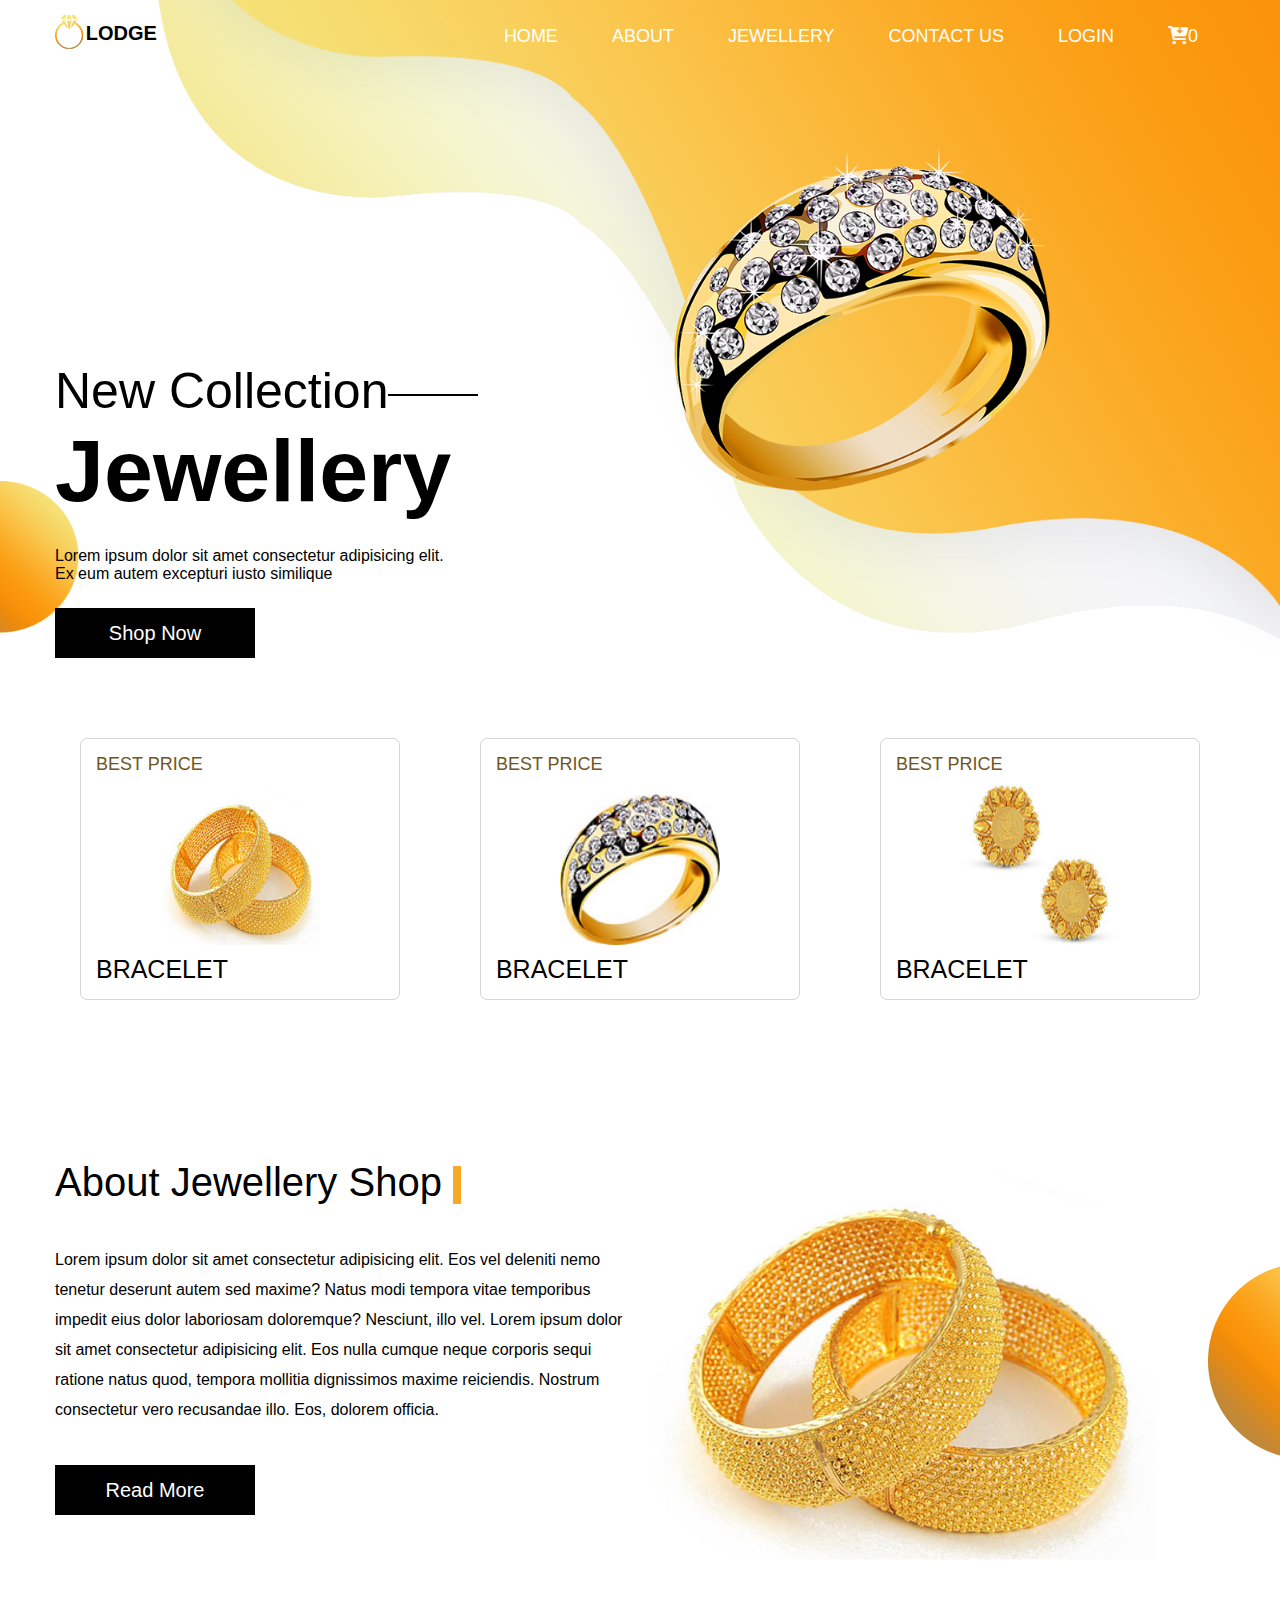
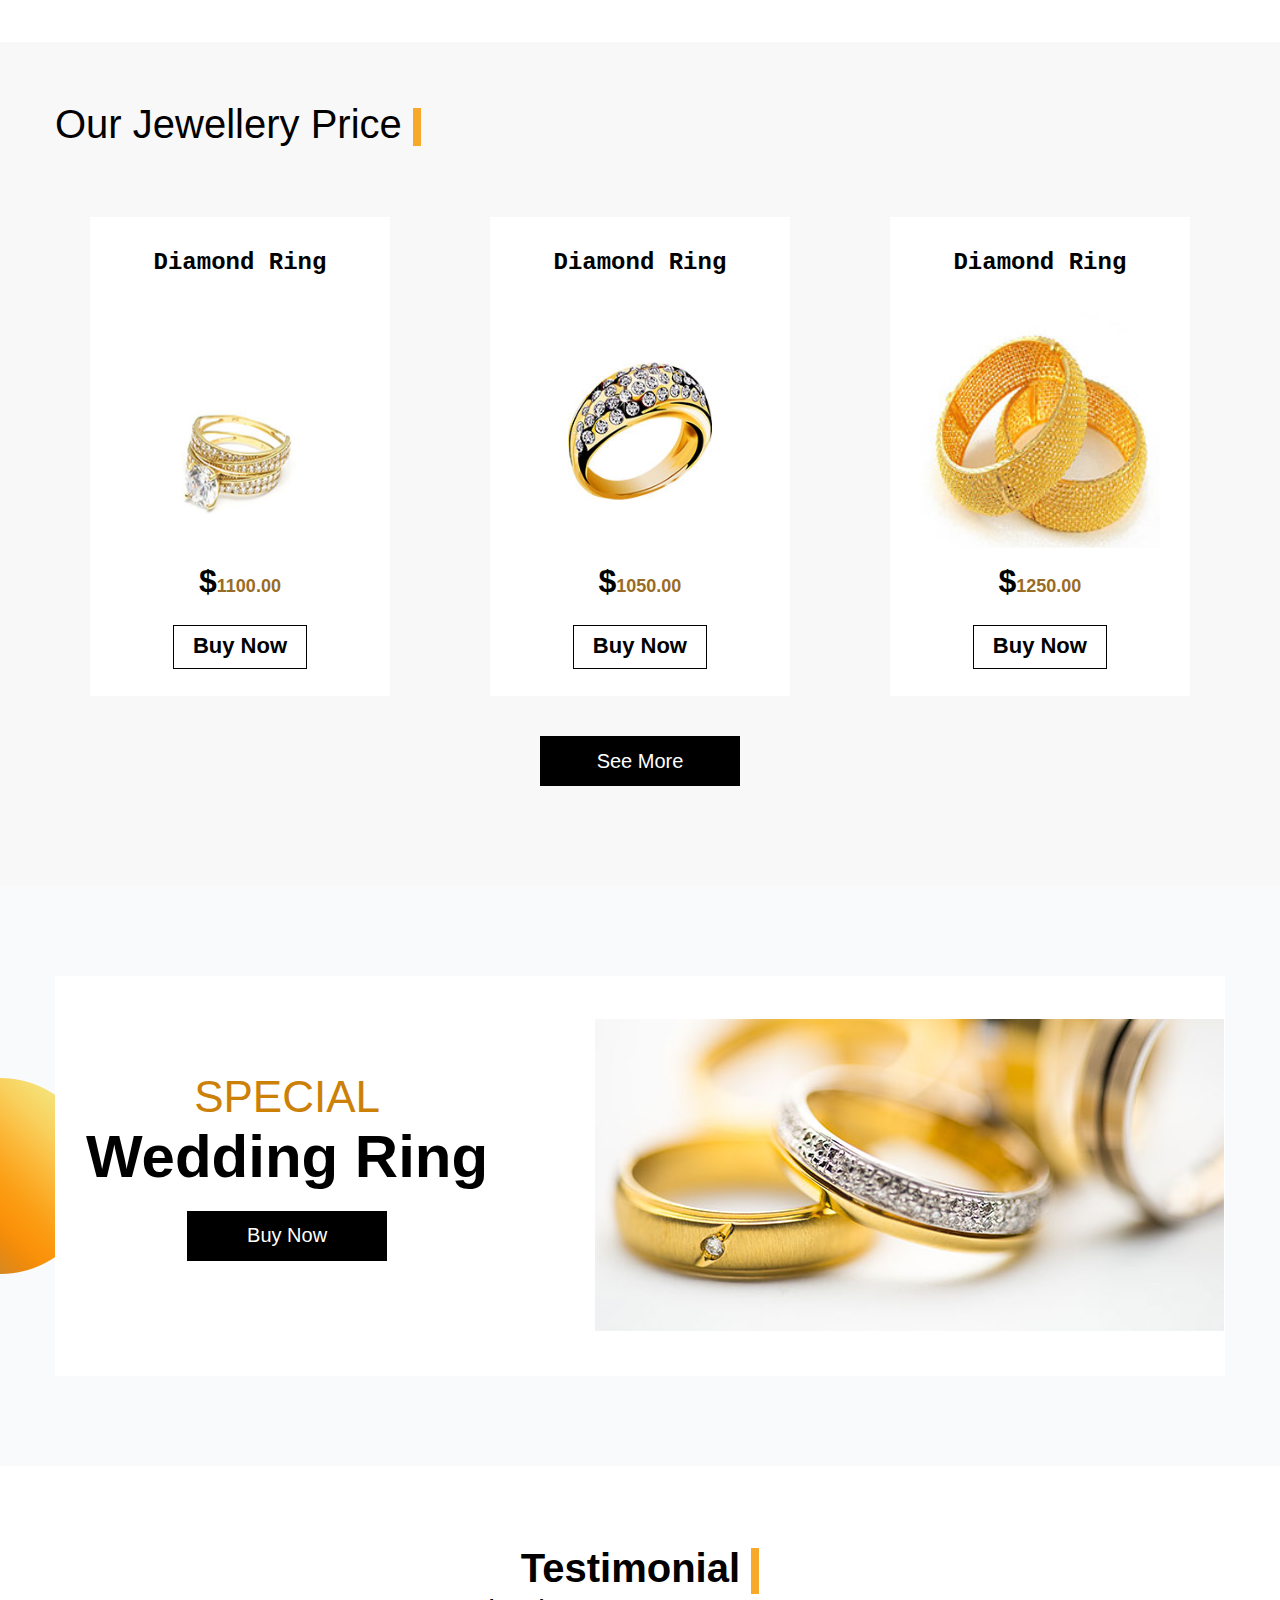
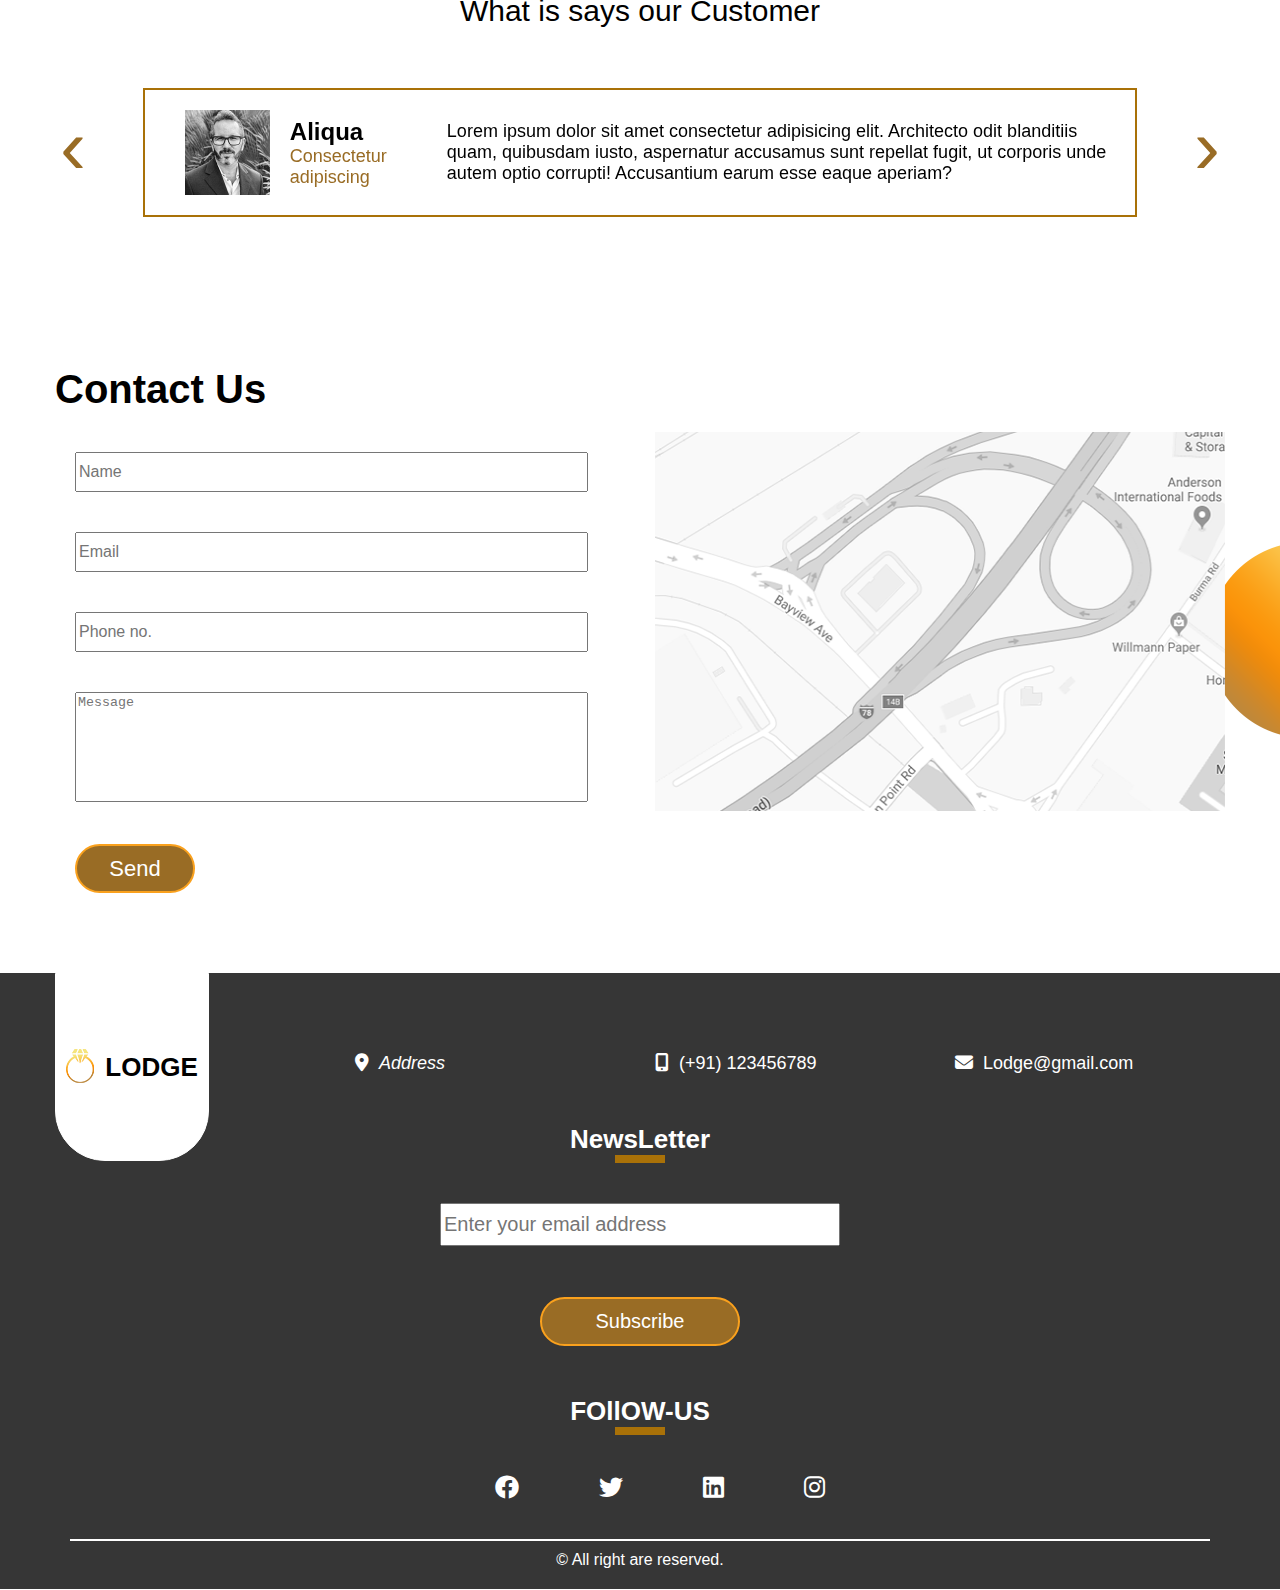
<file: index.html>
<!DOCTYPE html>
<html lang="en">

<head>
    <meta charset="UTF-8">
    <meta http-equiv="X-UA-Compatible" content="IE=edge">
    <meta name="viewport" content="width=device-width, initial-scale=1.0">
    <meta name="description" content="Affordable JEWELLERY For limited Time,Shop Now.">
    <link rel="shortcut icon" href="img/cc1.png" type="image/x-icon">
    <link rel="stylesheet" href="https://cdnjs.cloudflare.com/ajax/libs/OwlCarousel2/2.3.4/assets/owl.carousel.min.css"
        integrity="sha512-tS3S5qG0BlhnQROyJXvNjeEM4UpMXHrQfTGmbQ1gKmelCxlSEBUaxhRBj/EFTzpbP4RVSrpEikbmdJobCvhE3g=="
        crossorigin="anonymous" referrerpolicy="no-referrer" />
    <link rel="stylesheet"
        href="https://cdnjs.cloudflare.com/ajax/libs/OwlCarousel2/2.3.4/assets/owl.theme.default.min.css"
        integrity="sha512-sMXtMNL1zRzolHYKEujM2AqCLUR9F2C4/05cdbxjjLSRvMQIciEPCQZo++nk7go3BtSuK9kfa/s+a4f4i5pLkw=="
        crossorigin="anonymous" referrerpolicy="no-referrer" />
    <link rel="stylesheet" href="css/style.css">
    <link rel="stylesheet" href="css/all.min.css">
    <title>Lodge</title>
</head>

<body>
    <div class="wrap-1">
        <div class="container">
            <div class="row">
                <div class="col-2 margin">
                    <div class="logo">
                        <div class="logo-image">
                            <img src="img/cc1.png" alt="logo">&nbsp;
                        </div>
                        <div class="logo-mark">
                            <h1>LODGE</h1>
                        </div>
                    </div>
                </div>
                <div class="col-10">
                    <div>
                        <button class="mob"><span></span><span></span><span></span></button>
                        <nav class="mob-hide">
                            <ul>
                                <li><a href="index.html">HOME</a></li>
                                <li><a href="about.html">ABOUT</a></li>
                                <li><a href="jewellery.html">JEWELLERY</a></li>
                                <li><a href="contact.html">CONTACT US</a></li>
                                <li><a class="log" href="#">LOGIN</a></li>
                                <li><a class="carts"><i class="fa-solid fa-cart-arrow-down"></i><span>0</span></a></li>
                            </ul>
                        </nav>
                    </div>
                </div>
            </div>
            <div class="row">
                <div class="col-12">
                    <div class="collection">
                        <h2>New Collection<span></span></h2>
                        <h2>Jewellery</h2>
                        <p>Lorem ipsum dolor sit amet consectetur adipisicing elit. <br> Ex eum autem excepturi iusto
                            similique</p>
                        <button>Shop Now</button>
                    </div>
                </div>
            </div>
        </div>
    </div>
    <div class="wrap-2">
        <div class="container">
            <div class="row">
                <div class="col-4 col-p-12 ">
                    <div class="box">
                        <p>BEST PRICE</p>
                        <div class="image">
                            <img src="img/cc3.jpg" alt="img">
                        </div>
                        <h2>Bracelet</h2>
                    </div>
                </div>
                <div class="col-4 col-p-12 ">
                    <div class="box">
                        <p>BEST PRICE</p>
                        <div class="image">
                            <img src="img/cc4.jpg" alt="img">
                        </div>
                        <h2>Bracelet</h2>
                    </div>
                </div>
                <div class="col-4 col-p-12 ">
                    <div class="box">
                        <p>BEST PRICE</p>
                        <div class="image">
                            <img src="img/cc5.jpg" alt="img">
                        </div>
                        <h2>Bracelet</h2>
                    </div>
                </div>
            </div>
        </div>
    </div>
    <div class="wrap-3">
        <div class="container">
            <div class="row">
                <div class="col-6 col-m-12">
                    <h2>About Jewellery Shop <span></span></h2>
                    <p>Lorem ipsum dolor sit amet consectetur adipisicing elit. Eos vel deleniti nemo tenetur deserunt
                        autem sed maxime? Natus modi tempora vitae temporibus impedit eius dolor laboriosam doloremque?
                        Nesciunt, illo vel. Lorem ipsum dolor sit amet consectetur adipisicing elit. Eos nulla cumque
                        neque corporis sequi ratione natus quod, tempora mollitia dignissimos maxime reiciendis. Nostrum
                        consectetur vero recusandae illo. Eos, dolorem officia.</p>
                    <button>Read More</button>
                </div>
                <div class="col-6 col-m-12">
                    <div class="image">
                        <img src="img/cc6.jpg" alt="img">
                    </div>
                </div>
            </div>
        </div>
    </div>
    <div class="wrap-4">
        <div class="container">
            <div class="row">
                <div class="col-12">
                    <h2>Our Jewellery Price <span></span></h2>
                </div>
            </div>
            <div class="row">
                <div class="col-4 col-p-12">
                    <div class="box">
                        <h3>Diamond Ring</h3>
                        <div class="image">
                            <img src="img/cc7.jpg" alt="">
                        </div>
                        <p>$<span>1100.00</span></p>
                        <div class="buy-now">
                            <a class="add-cart" href="#">Buy Now</a>
                        </div>
                    </div>
                </div>
                <div class="col-4 col-p-12">
                    <div class="box">
                        <h3>Diamond Ring</h3>
                        <div class="image ">
                            <img class="image-size" src="img/cc8.jpg" alt="">
                        </div>
                        <p>$<span>1050.00</span></p>
                        <div class="buy-now">
                            <a class="add-cart" href="#">Buy Now</a>
                        </div>
                    </div>
                </div>
                <div class="col-4 col-p-12">
                    <div class="box">
                        <h3>Diamond Ring</h3>
                        <div class="image">
                            <img src="img/cc3.jpg" alt="">
                        </div>
                        <p>$<span>1250.00</span></p>
                        <div class="buy-now">
                            <a class="add-cart" href="#">Buy Now</a>
                        </div>
                    </div>
                </div>

            </div>
            <div class="row">
                <div class="col-12">
                    <button>See More</button>
                </div>
            </div>
        </div>
    </div>
    <div class="wrap-5">
        <div class="container">
            <div class="row">
                <div class="col-12">
                    <div class="box flex">
                        <div class="content">
                            <p>SPECIAL</p>
                            <h2>Wedding Ring</h2>
                            <button>Buy Now</button>
                        </div>
                        <div class="content-image">
                            <img src="img/cc9.jpg" alt="img">
                        </div>
                    </div>
                </div>
            </div>
        </div>
    </div>
    <div class="wrap-6">
        <div class="container">
            <div class="row">
                <div class="col-12">
                    <div class="center">
                        <h2>Testimonial <span></span></h2>
                        <p>What is says our Customer</p>
                    </div>
                </div>
            </div>
            <div class="owl-carousel owl-theme">
                <div class="item">
                    <div class="row">
                        <div class="col-12">
                            <div class="flex box">
                                <div class="flex">
                                    <div class="client-image">
                                        <img src="img/cc21.jpg" alt="img">
                                    </div>
                                    <div class="client-detail">
                                        <h3>Aliqua</h3>
                                        <p>Consectetur adipiscing</p>
                                    </div>
                                </div>
                                <div class="client-saying">
                                    <p>Lorem ipsum dolor sit amet consectetur adipisicing elit. Architecto odit
                                        blanditiis quam, quibusdam iusto, aspernatur accusamus sunt repellat fugit, ut
                                        corporis unde autem optio corrupti! Accusantium earum esse eaque aperiam?</p>
                                </div>
                            </div>
                        </div>
                    </div>
                </div>
                <div class="item">
                    <div class="row">
                        <div class="col-12">
                            <div class="flex box">
                                <div class="flex">
                                    <div class="client-image">
                                        <img src="img/cc22.jpg" alt="img">
                                    </div>
                                    <div class="client-detail">
                                        <h3>Aliqua</h3>
                                        <p>Consectetur adipiscing</p>
                                    </div>
                                </div>
                                <div class="client-saying">
                                    <p>Lorem ipsum dolor sit amet consectetur adipisicing elit. Architecto odit
                                        blanditiis quam, quibusdam iusto, aspernatur accusamus sunt repellat fugit, ut
                                        corporis unde autem optio corrupti! Accusantium earum esse eaque aperiam?</p>
                                </div>
                            </div>
                        </div>
                    </div>
                </div>
                <div class="item">
                    <div class="row">
                        <div class="col-12">
                            <div class="flex box">
                                <div class="flex">
                                    <div class="client-image">
                                        <img src="img/cc23.jpg" alt="img">
                                    </div>
                                    <div class="client-detail">
                                        <h3>Aliqua</h3>
                                        <p>Consectetur adipiscing</p>
                                    </div>
                                </div>
                                <div class="client-saying">
                                    <p>Lorem ipsum dolor sit amet consectetur adipisicing elit. Architecto odit
                                        blanditiis quam, quibusdam iusto, aspernatur accusamus sunt repellat fugit, ut
                                        corporis unde autem optio corrupti! Accusantium earum esse eaque aperiam?</p>
                                </div>
                            </div>
                        </div>
                    </div>
                </div>
            </div>
        </div>
    </div>
    <div class="wrap-7">
        <div class="container">
            <div class="row">
                <div class="col-12">
                    <h2>Contact Us</h2>
                </div>
            </div>
            <div class="row">
                <div class="col-6 col-p-12">
                    <div class="contact-form">
                        <form>
                            <input type="text" placeholder="Name" required><br>
                            <input type="email" placeholder="Email" required><br>
                            <input type="number" placeholder="Phone no." min="0" max="9" required><br>
                            <textarea placeholder="Message" required></textarea><br>
                            <button>Send</button>
                        </form>
                    </div>
                </div>
                <div class="col-6 col-p-12">
                    <div class="image">
                        <img src="img/cc13.png" alt="img">
                    </div>
                </div>
            </div>
        </div>
    </div>
    <div class="wrap-8">
        <div class="container">
            <div class="row">
                <div class="col-3 col-m-6 col-p-12">
                    <div class="logo">
                        <div class="logo-image">
                            <img src="img/cc1.png" alt="logo">&nbsp;&nbsp;&nbsp;&nbsp;
                        </div>
                        <div class="logo-mark">
                            <h1>LODGE</h1>
                        </div>
                    </div>
                </div>
                <div class="col-3 col-m-6 col-p-12 mt-p">
                    <address><i class="fa-solid fa-location-dot"></i>Address</address>
                </div>
                <div class="col-3 col-m-6 col-p-12 margin-top">
                    <i class="fa-solid fa-mobile-screen-button"></i><span>(+91) 123456789</span>
                </div>
                <div class="col-3 col-m-6 col-p-12 margin-top">
                    <i class="fa-solid fa-envelope"></i><a href="mailto:">Lodge@gmail.com</a>
                </div>
            </div>
            <div class="container">
                <div class="row">
                    <div class="col-12">
                        <div class="subscribe">
                            <h2>NewsLetter</h2>
                            <p></p>
                            <form>
                                <input type="email" placeholder="Enter your email address" required><br>
                                <button>Subscribe</button>
                            </form>
                        </div>
                        <div class="follow-us">
                            <h2>FOllOW-US</h2>
                            <p></p>
                            <ul>
                                <li><a><i class="fa-brands fa-facebook"></i></a></li>
                                <li><a><i class="fa-brands fa-twitter"></i></a></li>
                                <li><a><i class="fa-brands fa-linkedin"></i></a></li>
                                <li><a><i class="fa-brands fa-instagram"></i></a></li>
                            </ul>
                        </div>
                        <hr>
                        <div class="reserved">
                            <p>&copy; All right are reserved.</p>
                            <button class="top"><span class="fa fa-angle-up"></span></button>
                        </div>
                    </div>
                </div>
            </div>
        </div>
    </div>
    <div class="wrap-9">
        <div class="container">
            <div class="row">
                <div class="col-12 account">
                    <h2 class="create">LOG-IN</h2>
                    <form autocomplete="off" class="form">
                        <table>
                            <tr>
                                <td><input type="text" placeholder="UserName" required></td>
                            </tr>
                            <tr>
                                <td><input type="password" placeholder="Password" required></td>
                            </tr>
                            <tr>
                                <td><button type="submit">Login</button></td>
                            </tr>

                        </table>
                    </form>
                    <p class="para">Not a member?<a class="signup" href="#">SignUp</a></p>
                </div>
            </div>
        </div>
    </div>

    <div class="wrap-10">
        <div class="container">
            <div class="row">
                <div class="col-12 account-1">
                    <h2 class="create">Create An Account</h2>
                    <form autocomplete="off" class="form">
                        <input type="text" placeholder="Enter FullName" required> <br>
                        <input type="email" placeholder="Enter Email" required> <br>
                        <input type="password" placeholder="Enter Password" required> <br>
                        <input type="password" placeholder="Re-Enter Password" required> <br>
                        <button type="submit">Submit</button>
                    </form>
                </div>
            </div>
        </div>
    </div>


    <script src="https://cdnjs.cloudflare.com/ajax/libs/jquery/3.6.0/jquery.min.js"
        integrity="sha512-894YE6QWD5I59HgZOGReFYm4dnWc1Qt5NtvYSaNcOP+u1T9qYdvdihz0PPSiiqn/+/3e7Jo4EaG7TubfWGUrMQ=="
        crossorigin="anonymous" referrerpolicy="no-referrer"></script>
    <script src="https://cdnjs.cloudflare.com/ajax/libs/OwlCarousel2/2.3.4/owl.carousel.min.js"
        integrity="sha512-bPs7Ae6pVvhOSiIcyUClR7/q2OAsRiovw4vAkX+zJbw3ShAeeqezq50RIIcIURq7Oa20rW2n2q+fyXBNcU9lrw=="
        crossorigin="anonymous" referrerpolicy="no-referrer"></script>
    <script src="main/jquery.js"></script>
</body>

</html>
</file>
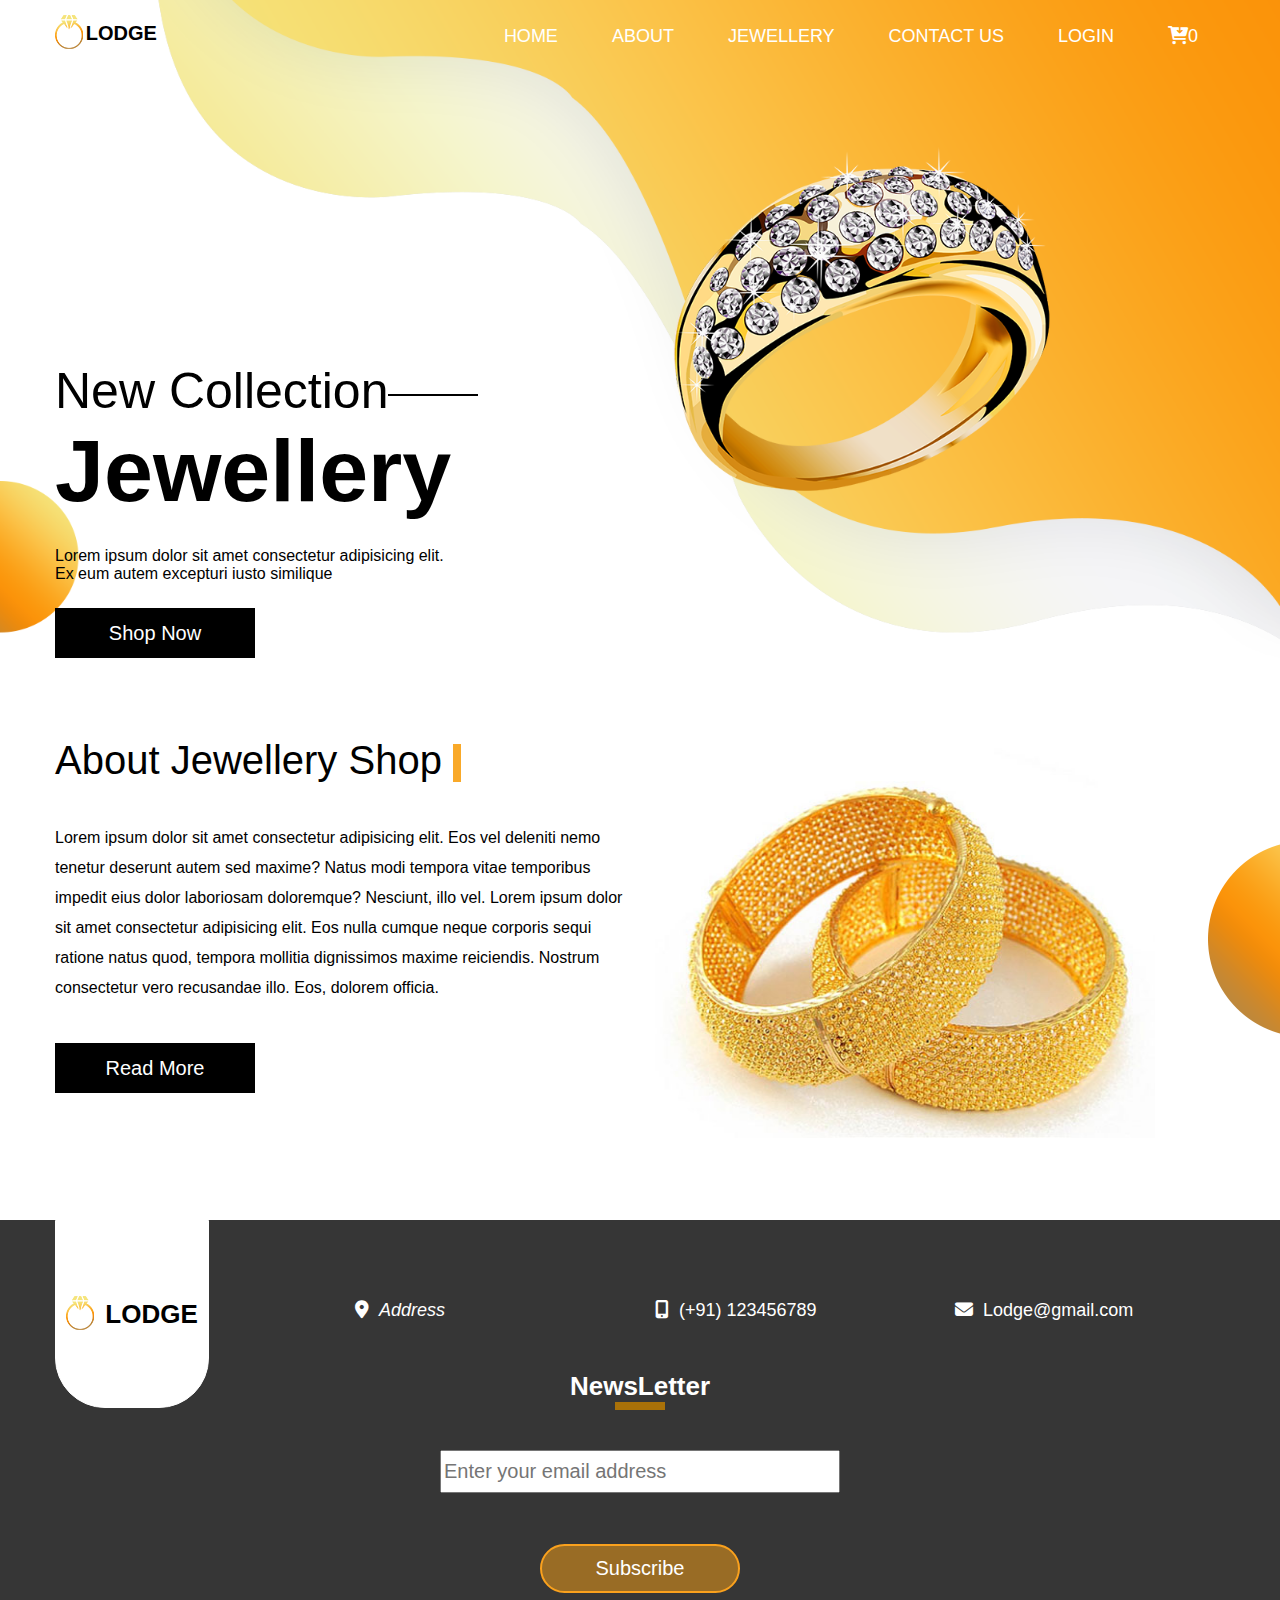
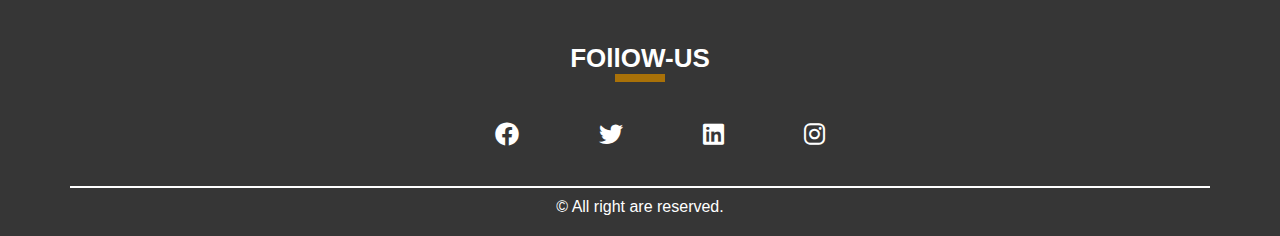
<file: about.html>
<!DOCTYPE html>
<html lang="en">
<head>
    <meta charset="UTF-8">
    <meta http-equiv="X-UA-Compatible" content="IE=edge">
    <meta name="viewport" content="width=device-width, initial-scale=1.0">
    <meta name="description" content="Affordable JEWELLERY For limited Time,Shop Now.">
    <link rel="shortcut icon" href="img/cc1.png" type="image/x-icon">
    <link rel="stylesheet" href="css/style.css">
    <link rel="stylesheet" href="css/all.min.css">
    <title>Lodge</title>
</head>
<body>
<div class="wrap-1">
    <div class="container">
        <div class="row">
          <div class="col-2 margin">
            <div class="logo">
                <div class="logo-image">
                    <img src="img/cc1.png" alt="logo">&nbsp;
                </div>
                <div class="logo-mark">
                    <h1>LODGE</h1>
                </div>
            </div>
          </div>
          <div class="col-10">
            <div>
                <button class="mob"><span></span><span></span><span></span></button>
                <nav class="mob-hide">
                    <ul >
                        <li><a href="index.html">HOME</a></li>
                        <li><a href="about.html">ABOUT</a></li>
                        <li><a href="jewellery.html">JEWELLERY</a></li>
                        <li><a href="contact.html">CONTACT US</a></li>
                        <li><a class="log" href="#">LOGIN</a></li>
                        <li><a class="carts"><i class="fa-solid fa-cart-arrow-down"></i><span>0</span></a></li>
                    </ul>
                </nav>
            </div>
          </div>
        </div>
        <div class="row">
            <div class="col-12">
                <div class="collection">
                <h2>New Collection<span></span></h2>
                <h2>Jewellery</h2>
                <p>Lorem ipsum dolor sit amet consectetur adipisicing elit. <br> Ex eum autem excepturi iusto similique</p>
                <button>Shop Now</button>
                </div>
            </div>
        </div>
    </div>
</div>

<div class="wrap-3">
    <div class="container">
        <div class="row">
            <div class="col-6 col-m-12">
                <h2>About Jewellery Shop <span></span></h2>
                <p>Lorem ipsum dolor sit amet consectetur adipisicing elit. Eos vel deleniti nemo tenetur deserunt autem sed maxime? Natus modi tempora vitae temporibus impedit eius dolor laboriosam doloremque? Nesciunt, illo vel. Lorem ipsum dolor sit amet consectetur adipisicing elit. Eos nulla cumque neque corporis sequi ratione natus quod, tempora mollitia dignissimos maxime reiciendis. Nostrum consectetur vero recusandae illo. Eos, dolorem officia.</p>
                <button>Read More</button>
            </div>
            <div class="col-6 col-m-12">
                <div class="image">
                    <img src="img/cc6.jpg" alt="img">
                </div>
            </div>
        </div>
    </div>
</div>
<div class="wrap-8">
    <div class="container">
        <div class="row">
            <div class="col-3 col-m-6 col-p-12">
                <div class="logo">
                    <div class="logo-image">
                        <img src="img/cc1.png" alt="logo">&nbsp;&nbsp;&nbsp;&nbsp;
                    </div>
                    <div class="logo-mark">
                        <h1>LODGE</h1>
                    </div>
                </div>
            </div>
            <div class="col-3 col-m-6 col-p-12 mt-p">
                <address><i class="fa-solid fa-location-dot"></i>Address</address>
            </div>
            <div class="col-3 col-m-6 col-p-12 margin-top">
                <i class="fa-solid fa-mobile-screen-button"></i><span>(+91) 123456789</span>
            </div>
            <div class="col-3 col-m-6 col-p-12 margin-top">
                <i class="fa-solid fa-envelope"></i><a href="mailto:">Lodge@gmail.com</a>
            </div>
        </div>
        <div class="container">
            <div class="row">
                <div class="col-12">
                    <div class="subscribe">
                        <h2>NewsLetter</h2>
                        <p></p>
                        <form >
                            <input type="email" placeholder="Enter your email address" required><br>
                            <button>Subscribe</button>
                        </form>
                    </div>
                    <div class="follow-us">
                        <h2>FOllOW-US</h2>
                        <p></p>
                       <ul>
                            <li><a><i class="fa-brands fa-facebook"></i></a></li>
                            <li><a><i class="fa-brands fa-twitter"></i></a></li>
                            <li><a><i class="fa-brands fa-linkedin"></i></a></li>
                            <li><a><i class="fa-brands fa-instagram"></i></a></li>
                       </ul>
                    </div>
                    <hr>
                    <div class="reserved">
                        <p>&copy; All right are reserved.</p>
                        <button class="top"><span class="fa fa-angle-up"></span></button>
                    </div>
                </div>
            </div>
        </div>
    </div>
</div>
<div class="wrap-9">
    <div class="container">
        <div class="row">
            <div class="col-12 account">
                <h2 class="create">LOG-IN</h2>
                <form autocomplete="off" class="form">
                    <table>
                        <tr><td><input type="text"  placeholder="UserName" required></td></tr>
                        <tr><td><input type="password"  placeholder="Password" required></td></tr>
                        <tr><td><button  type="submit">Login</button></td></tr>

                    </table>
                </form>
                <p class="para">Not a member?<a class="signup" href="#">SignUp</a></p>
            </div>
        </div>
    </div>
</div>

<div class="wrap-10">
    <div class="container">
        <div class="row">
            <div class="col-12 account-1">
                <h2 class="create" >Create An Account</h2>
                <form autocomplete="off" class="form">
                        <input type="text"  placeholder="Enter FullName" required> <br>
                        <input type="email"  placeholder="Enter Email" required> <br>
                        <input type="password"  placeholder="Enter Password" required> <br>
                        <input type="password"  placeholder="Re-Enter Password" required> <br>
                        <button  type="submit">Submit</button>
                </form>
            </div>
        </div>
    </div>
</div>
        
<script src="https://cdnjs.cloudflare.com/ajax/libs/jquery/3.6.0/jquery.min.js" integrity="sha512-894YE6QWD5I59HgZOGReFYm4dnWc1Qt5NtvYSaNcOP+u1T9qYdvdihz0PPSiiqn/+/3e7Jo4EaG7TubfWGUrMQ==" crossorigin="anonymous" referrerpolicy="no-referrer"></script>
<script src="https://cdnjs.cloudflare.com/ajax/libs/OwlCarousel2/2.3.4/owl.carousel.min.js" integrity="sha512-bPs7Ae6pVvhOSiIcyUClR7/q2OAsRiovw4vAkX+zJbw3ShAeeqezq50RIIcIURq7Oa20rW2n2q+fyXBNcU9lrw==" crossorigin="anonymous" referrerpolicy="no-referrer"></script>
<script src="main/jquery.js"></script>

</body>
</html>
</file>
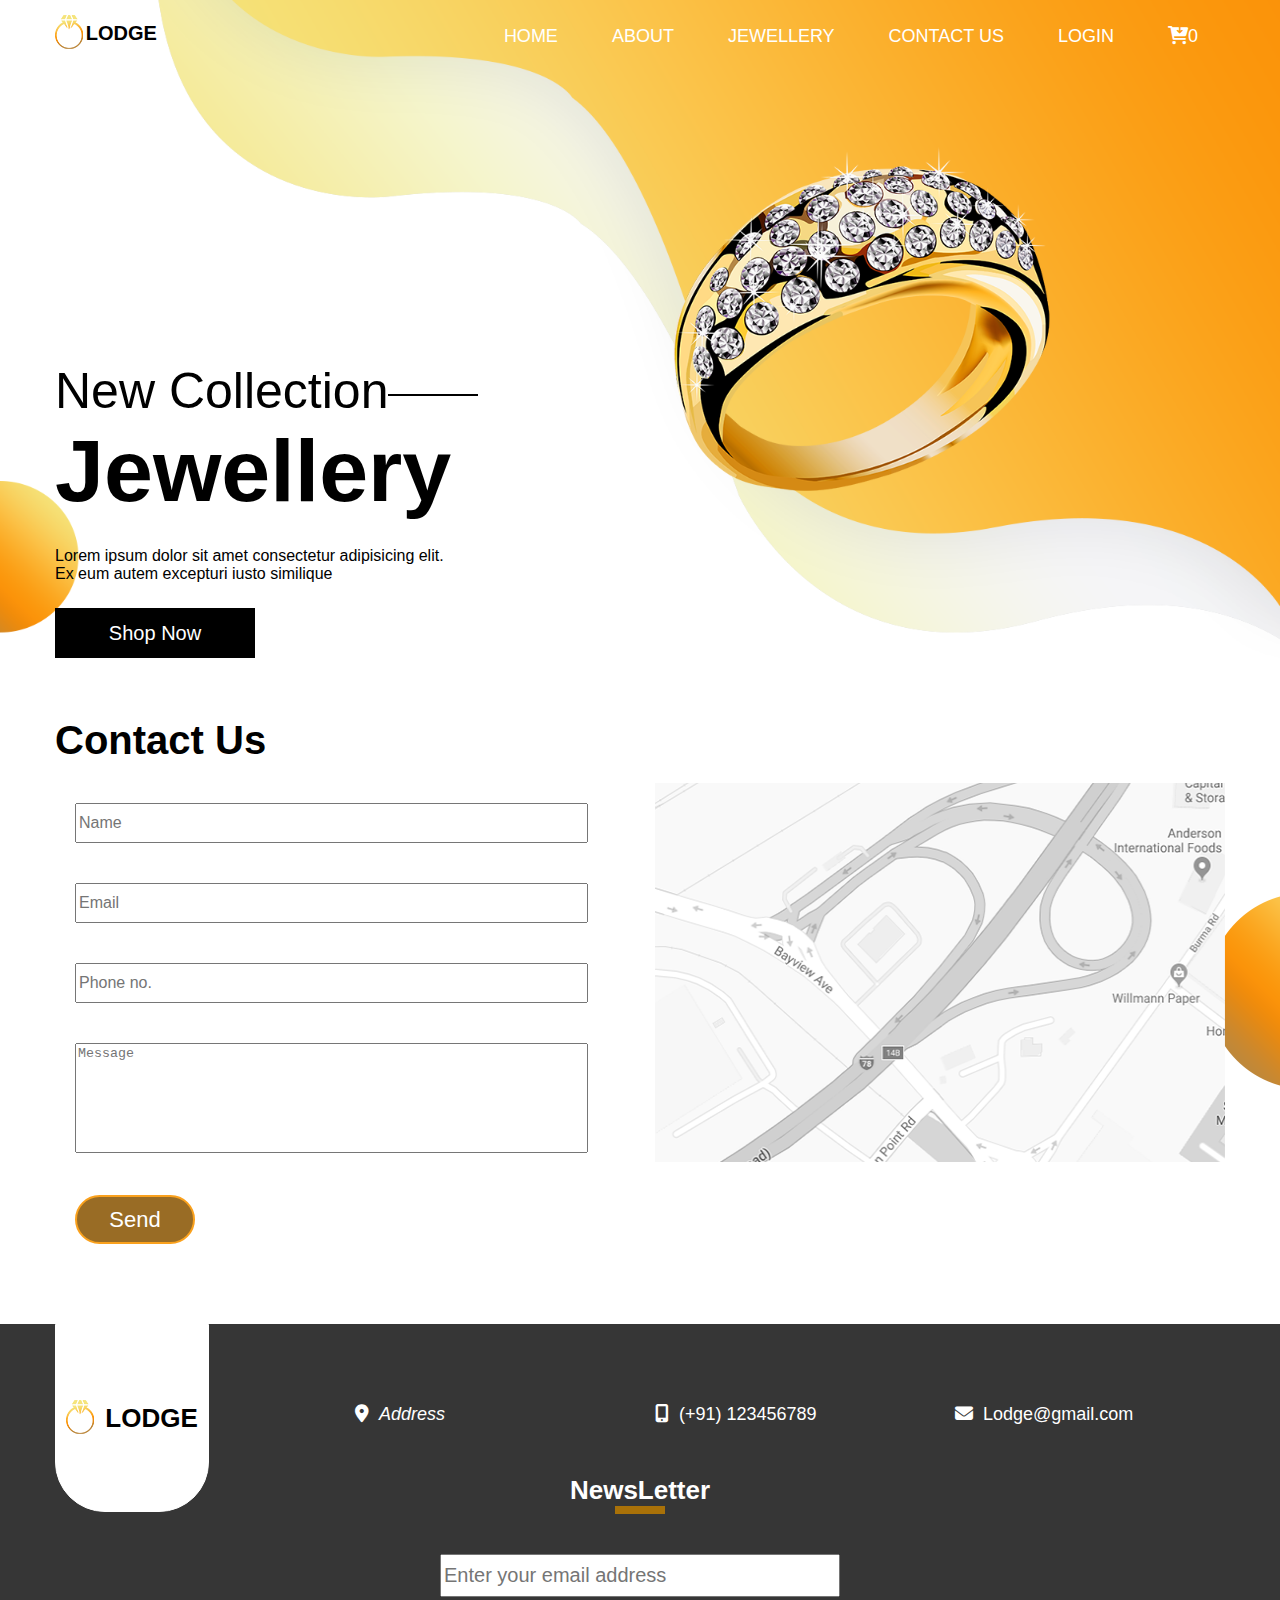
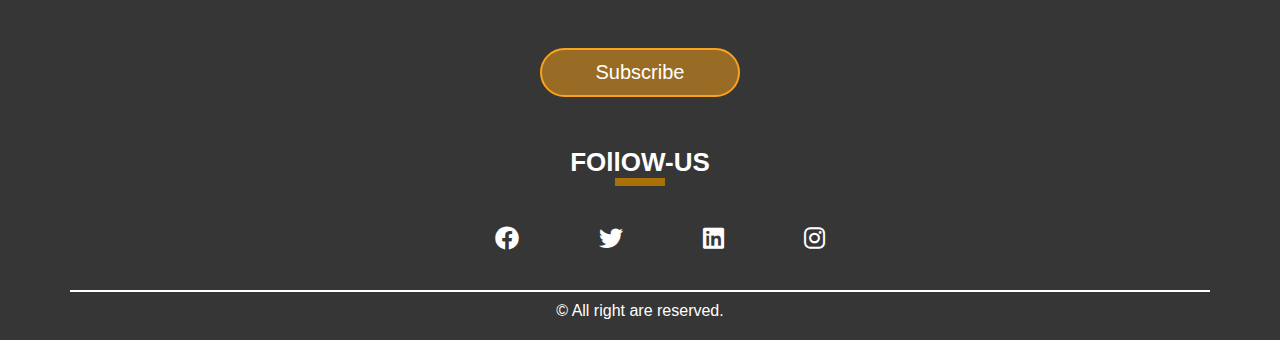
<file: contact.html>
<!DOCTYPE html>
<html lang="en">
<head>
    <meta charset="UTF-8">
    <meta http-equiv="X-UA-Compatible" content="IE=edge">
    <meta name="viewport" content="width=device-width, initial-scale=1.0">
    <meta name="description" content="Affordable JEWELLERY For limited Time,Shop Now.">
    <link rel="shortcut icon" href="img/cc1.png" type="image/x-icon">
    <link rel="stylesheet" href="css/style.css">
    <link rel="stylesheet" href="css/all.min.css">
    <title>Lodge</title>
</head>
<body>
    <div class="wrap-1">
        <div class="container">
            <div class="row">
              <div class="col-2 margin">
                <div class="logo">
                    <div class="logo-image">
                        <img src="img/cc1.png" alt="logo">&nbsp;
                    </div>
                    <div class="logo-mark">
                        <h1>LODGE</h1>
                    </div>
                </div>
              </div>
              <div class="col-10">
                <div>
                    <button class="mob"><span></span><span></span><span></span></button>
                    <nav class="mob-hide">
                        <ul >
                            <li><a href="index.html">HOME</a></li>
                            <li><a href="about.html">ABOUT</a></li>
                            <li><a href="jewellery.html">JEWELLERY</a></li>
                            <li><a href="contact.html">CONTACT US</a></li>
                            <li><a class="log" href="#">LOGIN</a></li>
                            <li><a class="carts"><i class="fa-solid fa-cart-arrow-down"></i><span>0</span></a></li>
                        </ul>
                    </nav>
                </div>
              </div>
            </div>
            <div class="row">
                <div class="col-12">
                    <div class="collection">
                    <h2>New Collection<span></span></h2>
                    <h2>Jewellery</h2>
                    <p>Lorem ipsum dolor sit amet consectetur adipisicing elit. <br> Ex eum autem excepturi iusto similique</p>
                    <button>Shop Now</button>
                    </div>
                </div>
            </div>
        </div>
    </div>
    <div class="wrap-7">
        <div class="container">
            <div class="row">
                <div class="col-12">
                    <h2>Contact Us</h2>
                </div>
            </div>
            <div class="row">
                <div class="col-6 col-p-12">
                    <div class="contact-form">
                        <form>
                            <input type="text" placeholder="Name" required><br>
                            <input type="email" placeholder="Email" required><br>
                            <input type="number" placeholder="Phone no." min="0" max="9" required><br>
                            <textarea placeholder="Message" required></textarea><br>
                            <button>Send</button>
                        </form>
                    </div>
                </div>
                <div class="col-6 col-p-12">
                    <div class="image">
                        <img src="img/cc13.png" alt="img">
                    </div>
                </div>
            </div>
        </div>
    </div>
    <div class="wrap-8">
        <div class="container">
            <div class="row">
                <div class="col-3 col-m-6 col-p-12">
                    <div class="logo">
                        <div class="logo-image">
                            <img src="img/cc1.png" alt="logo">&nbsp;&nbsp;&nbsp;&nbsp;
                        </div>
                        <div class="logo-mark">
                            <h1>LODGE</h1>
                        </div>
                    </div>
                </div>
                <div class="col-3 col-m-6 col-p-12 mt-p">
                    <address><i class="fa-solid fa-location-dot"></i>Address</address>
                </div>
                <div class="col-3 col-m-6 col-p-12 margin-top">
                    <i class="fa-solid fa-mobile-screen-button"></i><span>(+91) 123456789</span>
                </div>
                <div class="col-3 col-m-6 col-p-12 margin-top">
                    <i class="fa-solid fa-envelope"></i><a href="mailto:">Lodge@gmail.com</a>
                </div>
            </div>
            <div class="container">
                <div class="row">
                    <div class="col-12">
                        <div class="subscribe">
                            <h2>NewsLetter</h2>
                            <p></p>
                            <form >
                                <input type="email" placeholder="Enter your email address" required><br>
                                <button>Subscribe</button>
                            </form>
                        </div>
                        <div class="follow-us">
                            <h2>FOllOW-US</h2>
                            <p></p>
                           <ul>
                                <li><a><i class="fa-brands fa-facebook"></i></a></li>
                                <li><a><i class="fa-brands fa-twitter"></i></a></li>
                                <li><a><i class="fa-brands fa-linkedin"></i></a></li>
                                <li><a><i class="fa-brands fa-instagram"></i></a></li>
                           </ul>
                        </div>
                        <hr>
                        <div class="reserved">
                            <p>&copy; All right are reserved.</p>
                            <button class="top"><span class="fa fa-angle-up"></span></button>
                        </div>
                    </div>
                </div>
            </div>
        </div>
    </div>
    <div class="wrap-9">
        <div class="container">
            <div class="row">
                <div class="col-12 account">
                    <h2 class="create">LOG-IN</h2>
                    <form autocomplete="off" class="form">
                        <table>
                            <tr><td><input type="text"  placeholder="UserName" required></td></tr>
                            <tr><td><input type="password"  placeholder="Password" required></td></tr>
                            <tr><td><button  type="submit">Login</button></td></tr>
    
                        </table>
                    </form>
                    <p class="para">Not a member?<a class="signup" href="#">SignUp</a></p>
                </div>
            </div>
        </div>
    </div>
    
    <div class="wrap-10">
        <div class="container">
            <div class="row">
                <div class="col-12 account-1">
                    <h2 class="create" >Create An Account</h2>
                    <form autocomplete="off" class="form">
                            <input type="text"  placeholder="Enter FullName" required> <br>
                            <input type="email"  placeholder="Enter Email" required> <br>
                            <input type="password"  placeholder="Enter Password" required> <br>
                            <input type="password"  placeholder="Re-Enter Password" required> <br>
                            <button  type="submit">Submit</button>
                    </form>
                </div>
            </div>
        </div>
    </div>
<script src="https://cdnjs.cloudflare.com/ajax/libs/jquery/3.6.0/jquery.min.js" integrity="sha512-894YE6QWD5I59HgZOGReFYm4dnWc1Qt5NtvYSaNcOP+u1T9qYdvdihz0PPSiiqn/+/3e7Jo4EaG7TubfWGUrMQ==" crossorigin="anonymous" referrerpolicy="no-referrer"></script>
<script src="https://cdnjs.cloudflare.com/ajax/libs/OwlCarousel2/2.3.4/owl.carousel.min.js" integrity="sha512-bPs7Ae6pVvhOSiIcyUClR7/q2OAsRiovw4vAkX+zJbw3ShAeeqezq50RIIcIURq7Oa20rW2n2q+fyXBNcU9lrw==" crossorigin="anonymous" referrerpolicy="no-referrer"></script>
<script src="main/jquery.js"></script>


</body>
</html>
</file>
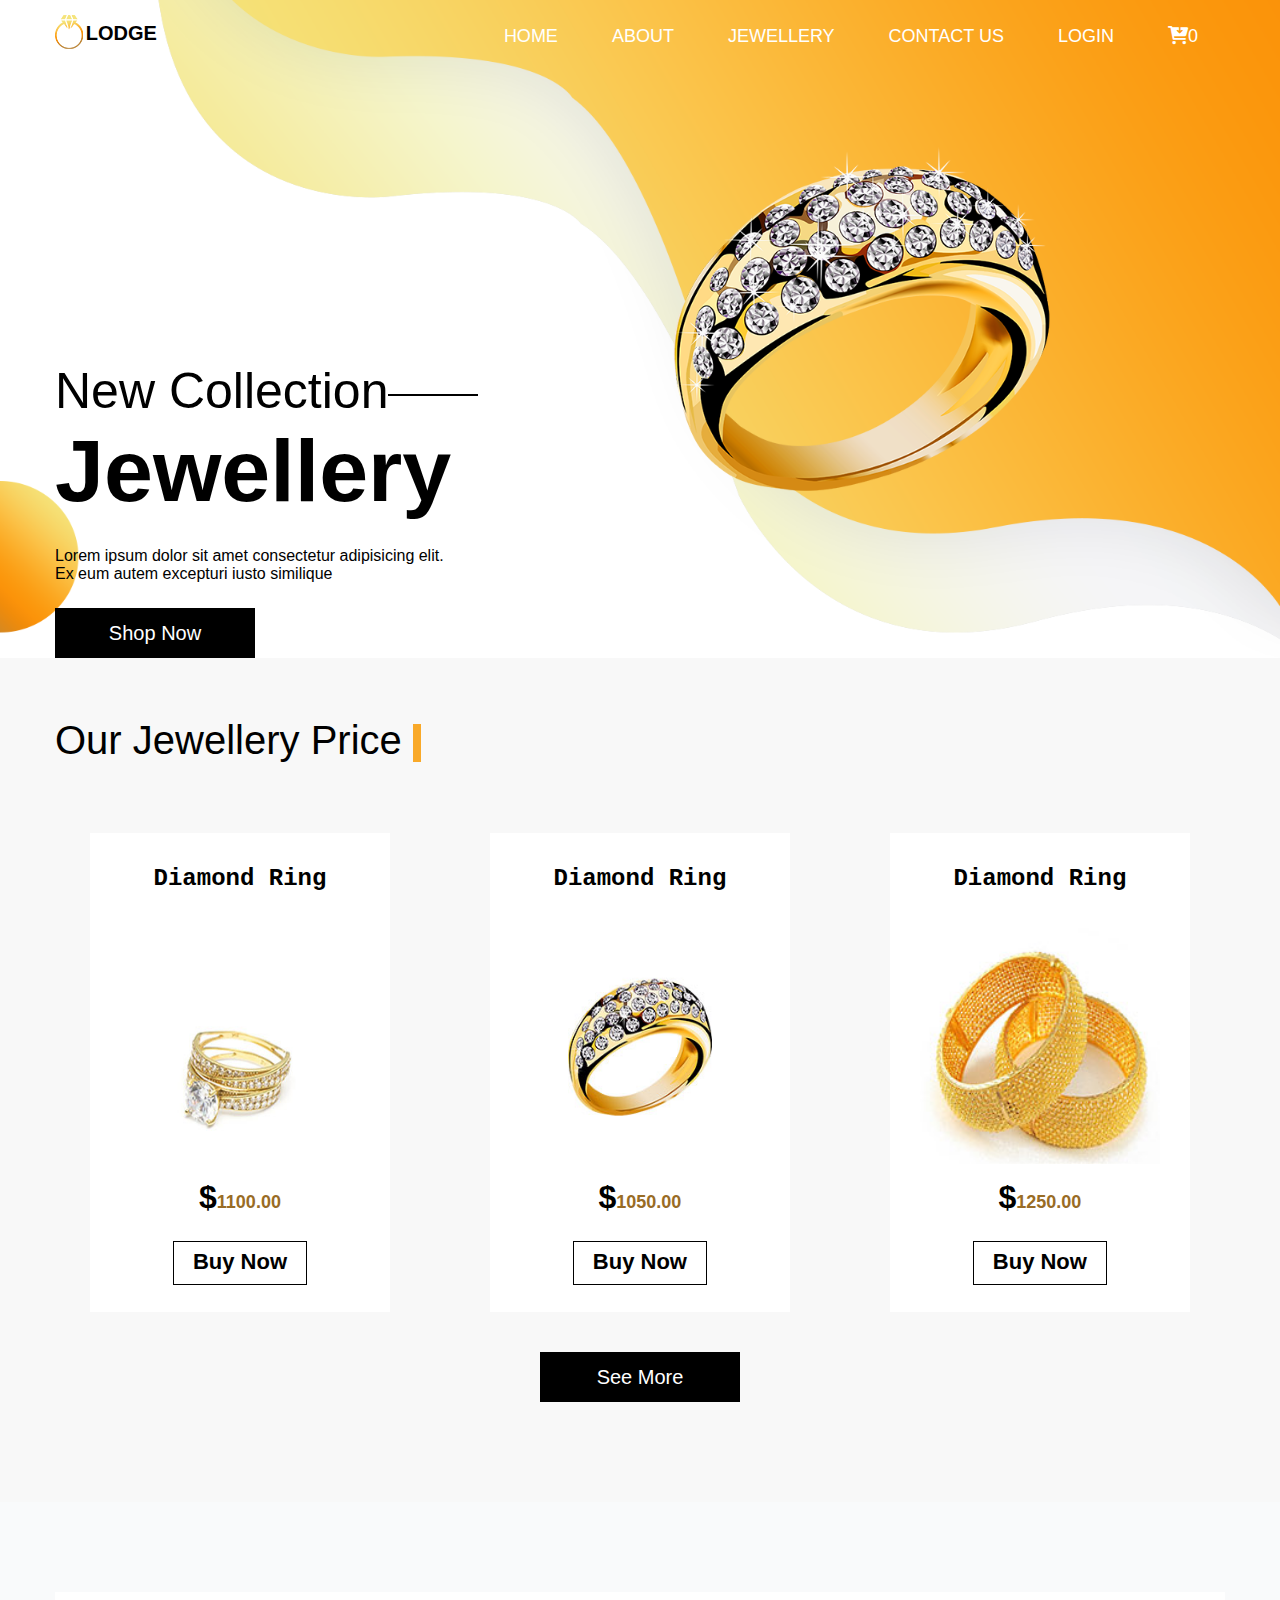
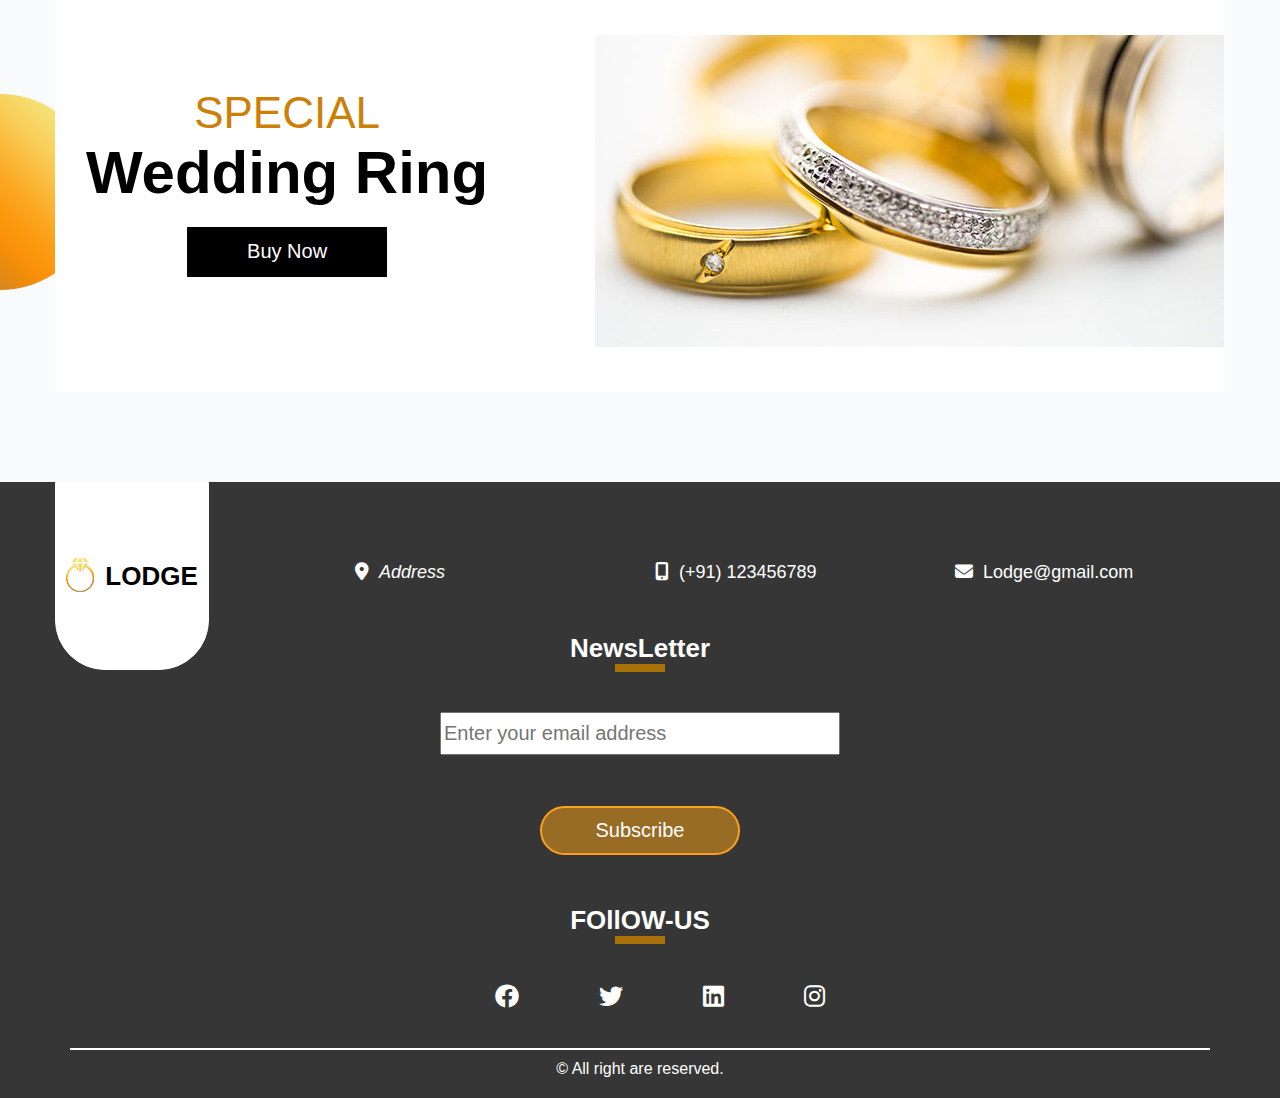
<file: jewellery.html>
<!DOCTYPE html>
<html lang="en">
<head>
    <meta charset="UTF-8">
    <meta http-equiv="X-UA-Compatible" content="IE=edge">
    <meta name="viewport" content="width=device-width, initial-scale=1.0">
    <meta name="description" content="Affordable JEWELLERY For limited Time,Shop Now.">
    <link rel="shortcut icon" href="img/cc1.png" type="image/x-icon">
    <link rel="stylesheet" href="css/style.css">
    <link rel="stylesheet" href="css/all.min.css">
    <title>Lodge</title>
</head>
<body>
    <div class="wrap-1">
        <div class="container">
            <div class="row">
              <div class="col-2 margin">
                <div class="logo">
                    <div class="logo-image">
                        <img src="img/cc1.png" alt="logo">&nbsp;
                    </div>
                    <div class="logo-mark">
                        <h1>LODGE</h1>
                    </div>
                </div>
              </div>
              <div class="col-10">
                <div>
                    <button class="mob"><span></span><span></span><span></span></button>
                    <nav class="mob-hide">
                        <ul >
                            <li><a href="index.html">HOME</a></li>
                            <li><a href="about.html">ABOUT</a></li>
                            <li><a href="jewellery.html">JEWELLERY</a></li>
                            <li><a href="contact.html">CONTACT US</a></li>
                            <li><a class="log" href="#">LOGIN</a></li>
                            <li><a class="carts"><i class="fa-solid fa-cart-arrow-down"></i><span>0</span></a></li>
                        </ul>
                    </nav>
                </div>
              </div>
            </div>
            <div class="row">
                <div class="col-12">
                    <div class="collection">
                    <h2>New Collection<span></span></h2>
                    <h2>Jewellery</h2>
                    <p>Lorem ipsum dolor sit amet consectetur adipisicing elit. <br> Ex eum autem excepturi iusto similique</p>
                    <button>Shop Now</button>
                    </div>
                </div>
            </div>
        </div>
    </div>
<div class="wrap-4">
    <div class="container">
        <div class="row">
            <div class="col-12">
                <h2>Our Jewellery Price <span></span></h2>
            </div>
        </div>
        <div class="row">
            <div class="col-4 col-p-12">
                <div class="box">
                    <h3>Diamond Ring</h3>
                    <div class="image">
                        <img src="img/cc7.jpg" alt="">
                    </div>
                    <p>$<span>1100.00</span></p>
                    <div class="buy-now">
                        <a class="add-cart" href="#">Buy Now</a>
                    </div>
                </div>
            </div>
            <div class="col-4 col-p-12">
                <div class="box">
                    <h3>Diamond Ring</h3>
                    <div class="image ">
                        <img class="image-size" src="img/cc8.jpg" alt="">
                    </div>
                    <p>$<span>1050.00</span></p>
                    <div class="buy-now">
                        <a class="add-cart" href="#">Buy Now</a>
                    </div>
                </div>
            </div>
            <div class="col-4 col-p-12">
                <div class="box">
                    <h3>Diamond Ring</h3>
                    <div class="image">
                        <img src="img/cc3.jpg" alt="">
                    </div>
                    <p>$<span>1250.00</span></p>
                    <div class="buy-now">
                        <a class="add-cart" href="#">Buy Now</a>
                    </div>
                </div>
            </div>
            
        </div>
        <div class="row">
            <div class="col-12">
                <button>See More</button>
            </div>
        </div>
    </div>
</div>
<div class="wrap-5">
    <div class="container">
        <div class="row">
            <div class="col-12">
                <div class="box flex">
                    <div class="content">
                        <p>SPECIAL</p>
                        <h2>Wedding Ring</h2>
                        <button>Buy Now</button>
                    </div>
                    <div class="content-image">
                        <img src="img/cc9.jpg" alt="img">
                    </div>
                </div>
            </div>
        </div>
    </div>
</div>

<div class="wrap-8">
    <div class="container">
        <div class="row">
            <div class="col-3 col-m-6 col-p-12">
                <div class="logo">
                    <div class="logo-image">
                        <img src="img/cc1.png" alt="logo">&nbsp;&nbsp;&nbsp;&nbsp;
                    </div>
                    <div class="logo-mark">
                        <h1>LODGE</h1>
                    </div>
                </div>
            </div>
            <div class="col-3 col-m-6 col-p-12 mt-p">
                <address><i class="fa-solid fa-location-dot"></i>Address</address>
            </div>
            <div class="col-3 col-m-6 col-p-12 margin-top">
                <i class="fa-solid fa-mobile-screen-button"></i><span>(+91) 123456789</span>
            </div>
            <div class="col-3 col-m-6 col-p-12 margin-top">
                <i class="fa-solid fa-envelope"></i><a href="mailto:">Lodge@gmail.com</a>
            </div>
        </div>
        <div class="container">
            <div class="row">
                <div class="col-12">
                    <div class="subscribe">
                        <h2>NewsLetter</h2>
                        <p></p>
                        <form >
                            <input type="email" placeholder="Enter your email address" required><br>
                            <button>Subscribe</button>
                        </form>
                    </div>
                    <div class="follow-us">
                        <h2>FOllOW-US</h2>
                        <p></p>
                       <ul>
                            <li><a><i class="fa-brands fa-facebook"></i></a></li>
                            <li><a><i class="fa-brands fa-twitter"></i></a></li>
                            <li><a><i class="fa-brands fa-linkedin"></i></a></li>
                            <li><a><i class="fa-brands fa-instagram"></i></a></li>
                       </ul>
                    </div>
                    <hr>
                    <div class="reserved">
                        <p>&copy; All right are reserved.</p>
                        <button class="top"><span class="fa fa-angle-up"></span></button>
                    </div>
                </div>
            </div>
        </div>
    </div>
</div>
<div class="wrap-9">
    <div class="container">
        <div class="row">
            <div class="col-12 account">
                <h2 class="create">LOG-IN</h2>
                <form autocomplete="off" class="form">
                    <table>
                        <tr><td><input type="text"  placeholder="UserName" required></td></tr>
                        <tr><td><input type="password"  placeholder="Password" required></td></tr>
                        <tr><td><button  type="submit">Login</button></td></tr>

                    </table>
                </form>
                <p class="para">Not a member?<a class="signup" href="#">SignUp</a></p>
            </div>
        </div>
    </div>
</div>

<div class="wrap-10">
    <div class="container">
        <div class="row">
            <div class="col-12 account-1">
                <h2 class="create" >Create An Account</h2>
                <form autocomplete="off" class="form">
                        <input type="text"  placeholder="Enter FullName" required> <br>
                        <input type="email"  placeholder="Enter Email" required> <br>
                        <input type="password"  placeholder="Enter Password" required> <br>
                        <input type="password"  placeholder="Re-Enter Password" required> <br>
                        <button  type="submit">Submit</button>
                </form>
            </div>
        </div>
    </div>
</div>



<script src="https://cdnjs.cloudflare.com/ajax/libs/jquery/3.6.0/jquery.min.js" integrity="sha512-894YE6QWD5I59HgZOGReFYm4dnWc1Qt5NtvYSaNcOP+u1T9qYdvdihz0PPSiiqn/+/3e7Jo4EaG7TubfWGUrMQ==" crossorigin="anonymous" referrerpolicy="no-referrer"></script>
<script src="https://cdnjs.cloudflare.com/ajax/libs/OwlCarousel2/2.3.4/owl.carousel.min.js" integrity="sha512-bPs7Ae6pVvhOSiIcyUClR7/q2OAsRiovw4vAkX+zJbw3ShAeeqezq50RIIcIURq7Oa20rW2n2q+fyXBNcU9lrw==" crossorigin="anonymous" referrerpolicy="no-referrer"></script>
<script src="main/jquery.js"></script>


</body>
</html>
</file>
<file: css/style.css>
*,::after,::before{margin: 0; box-sizing: border-box;}
a{text-decoration: none;}
button{cursor: pointer;}
:disabled{cursor:not-allowed;}
html{font-size: 62.5%; font-family: sans-serif;}

.container{max-width: 1200px; margin:auto; padding: 0 15px;}
.row{display: flex; flex-flow:row wrap; margin: 0 -15px;}
.row [class^="col-"]{flex:1 1 auto; padding: 0 15px;}

.row .col-1{flex-basis:8.33%; max-width: 8.33%;}
.row .col-2{flex-basis:16.66%; max-width: 16.66%;}
.row .col-3{flex-basis:25%; max-width: 25%;}
.row .col-4{flex-basis:33.33%; max-width:33.33%;}
.row .col-5{flex-basis:41.66%; max-width:41.66%;}
.row .col-6{flex-basis:50%; max-width: 50%;}
.row .col-7{flex-basis:58.33%; max-width: 58.33%;}
.row .col-8{flex-basis:66.66%; max-width: 66.66%;}
.row .col-9{flex-basis:75%; max-width: 75%;}
.row .col-10{flex-basis:83.33%; max-width: 83.33%;}
.row .col-11{flex-basis:91.66%; max-width: 91.66%;}
.row .col-12{flex-basis:100%; max-width: 100%;}

.wrap-1{background:url(../img/cc2.png) no-repeat center/cover ; background-size: 100% 100%;}
.margin{margin: 15px auto;}
.wrap-1 .logo{display: flex;align-items: center;}
.wrap-1 nav ul{display: flex; padding: 0; justify-content: end;}
.wrap-1 nav ul li{list-style: none; margin: 0 15px;}
.wrap-1 nav ul li a{display: block;padding: 6px 12px;font-size: 1.8rem;line-height: 60px; text-align: end;color:#fff; z-index: 99; position: relative;}
.wrap-1 nav ul li a::after{content: ""; position:absolute;width: 0%; height:45px; background-color: #a97108; top: 14px; left: 0; z-index: -1;  border-radius: 3px; transition: 0.3s linear;}
.wrap-1 nav ul li a:hover::after{width: 100%;}
.wrap-1 .collection h2:nth-child(1){margin-top: 290px; font-size: 5rem;font-weight: lighter;}
.wrap-1 .collection h2 span{width: 90px;height: 2px;background: #000;display: inline-block; margin-bottom: 12px;}.wrap-1 .collection h2:nth-child(2){font-size: 8.8rem; font-weight: 700; transition: 0.5s linear;}
.wrap-1 .collection h2:nth-child(2):hover{-webkit-text-stroke: 2px #a97108; color: transparent;}
.wrap-1 .collection p{margin:25px 0; font-size: 1.6rem;}
.wrap-1 .collection button{width: 200px; height: 50px; border: 1px solid #000; background: #000; color: #fff; font-size:2rem}
.wrap-1 .collection button:hover{background:#fff;color: #000;}

/* for login */
.overlay{position: fixed; background-color: #000b; left: 0;right: 0; top: 0; bottom: 0; z-index: 1000;}
.model{position: fixed; background-color: #fff; left: 50%; top: 100px;  z-index: 1001; padding: 20px; border-radius: 10px; transform: translateX(-50%) ; }
.model .close{position: absolute; font-size: 20px; background: #fff0; top: 6px;  border: none; margin-left: 80%;}

/* for mobile*/
.wrap-1 .mob{display: none; width: 90px;height: 50px; border:2px solid #000; background:transparent;border-radius: 4px;}
.wrap-1 button span{display: block; width: 50px; height: 2px; background:#000; margin: 5px auto;transition: 0.4s linear;}
.wrap-1 button.active span{transform-origin:right center;}
.wrap-1 button.active span:nth-child(1){transform: rotate(-16deg);}
.wrap-1 button.active span:nth-child(2){opacity: 0;}
.wrap-1 button.active span:nth-child(3){transform: rotate(16deg);}



.wrap-2{background: #fff; padding:60px 0;}
.wrap-2 .box{width: 320px;border: 1px solid #00000029;border-radius: 7px; padding: 15px; margin:20px auto; max-width: 100%;}
.wrap-2 .box:hover{box-shadow: 5px 8px 8px #a97108;}
.wrap-2 .box p{color: #715622; font-size: 1.8rem; margin-bottom: 10px;}
.wrap-2 .box img{display: block; width: 160px; height: 160px; max-width: 100%; margin: 0 auto;}
.wrap-2 .box h2{font-size: 2.5rem; text-transform: uppercase;font-weight: normal; margin-top: 10px;}


.wrap-3{background: #fff; padding:80px  0; background:url(../img/cc7.png) no-repeat; background-position: right;}
.wrap-3 h2{font-size: 4rem; font-weight: 500;}
.wrap-3 h2 span{width: 8px; height: 38px; background: #f9a929; display:inline-block; vertical-align: middle;}
.wrap-3 p{font-size: 1.6rem; margin: 40px 0; line-height: 30px;}
.wrap-3 button{width: 200px; height: 50px; border: 1px solid #000; background: #000; color: #fff; font-size:2rem}
.wrap-3 button:hover{background:#fff;color: #000;}
.wrap-3 .image img{width: 500px;height: 400px; max-width: 100%;}

.wrap-4{background: #f8f8f8; padding:60px  0;}
.wrap-4 h2{font-size: 4rem; font-weight: 500; margin-bottom: 70px;}
.wrap-4 h2 span{width: 8px; height: 38px; background: #f9a929; display:inline-block; vertical-align: middle;}
.wrap-4 .box{width: 300px;border: 2px solid #fff; background-color: #fff;max-width: 100%;margin: auto;}
.wrap-4 .box:hover{box-shadow: 5px 8px 8px #a97108;}
.wrap-4 .box h3{margin: 30px 0; text-align: center; font-size: 2.4rem;font-family: monospace;}
.wrap-4 .box .image img{ margin: auto;width: 240px;height: 242px;max-width: 100%;display: block;}
.wrap-4 .image-size{transform: scale(0.6);}
.wrap-4 .box p{text-align: center;font-size: 3.2rem; font-weight: 600; margin-top: 15px;}
.wrap-4 .box p span{color: #996c25}
.wrap-4 .buy-now {text-align: center; margin: 25px 0;}
.wrap-4 .buy-now a{display: inline-block;width: 134px;height: 44px;border: 1px solid #000;background: transparent;color: #000;font-size: 2.2rem; padding: 7px; text-align: center; font-weight: bold;}
.wrap-4 .buy-now a:hover{color: #cc8006; border-color: #cc8006;}
.wrap-4 button{margin: 40px auto;display: block;width: 200px; height: 50px; border: 1px solid #000; background: #000; color: #fff; font-size:2rem}
.wrap-4 button:hover{background:#fff;color: #000;}

.wrap-5{background-color: #f9fafb; padding:90px 0; background-image:url(../img/cc11.png); background-repeat: no-repeat; background-position: center left;}
.wrap-5 .box{width:100%; height: 400px; max-width: 100%;  border: 1px solid #fff; background: #fff;}
.flex{display: flex; justify-content: space-between; align-items: center;}
.wrap-5 .content{margin-left: 30px;}
.wrap-5 .content p{font-size: 4.4rem; color:#cc8006; text-align: center;}
.wrap-5 .content h2{font-size: 6rem;}
.wrap-5 button{margin: 20px auto;display: block;width: 200px; height: 50px; border: 1px solid #000; background: #000; color: #fff; font-size:2rem}
.wrap-5 button:hover{background:#fff;color: #000;}
.wrap-5 .content-image img{width: 629px; height: 312px; max-width: 100%;}

.wrap-6{background: #fff; padding: 80px 0; }
.wrap-6 .center{text-align: center;}
.wrap-6 .center h2{font-size: 4rem; font-weight: 600;}
.wrap-6 .center h2 span{width: 8px; height: 46px; background: #f9a929; display:inline-block; vertical-align: middle;}
.wrap-6 .center p{font-size: 3rem; margin-bottom: 60px;}
.wrap-6 .box{width: 85%; padding: 20px; border: 2px solid #a97108;margin: auto;}
.wrap-6 .client-image{margin:0 20px;}
.wrap-6 .client-detail{ width: max-content;}
.wrap-6 .client-detail h3{font-size: 2.4rem;}
.wrap-6 .client-detail p{font-size: 1.8rem; color: #996c25;}
.wrap-6 .client-saying p{font-size: 1.8rem;margin-left: 60px;}

.wrap-7{background-color: #fff; padding: 60px  0; background:url(../img/cc7.png) no-repeat; background-position: right; }
.wrap-7 h2{font-size: 4rem; font-weight: 600; margin-bottom: 20px;}
.wrap-7 .contact-form input{ width: 90%;height: 40px; margin: 20px; max-width: 100%; font-size:1.6rem;}
.wrap-7 textarea{ margin: 20px;width: 90%;height: 110px; max-width: 100%; resize: none;}
.wrap-7 button{width: 120px;height: 49px;margin: 20px;border: 2px solid #faa11d;border-radius: 30px;background: #996c25; font-size: 2.2rem; color: #fff;}
.wrap-7 .image img{width: 579px;height: 379px; max-width: 100%;}

.wrap-8{background-color:#363636; padding-top: 80px; padding-bottom: 20px; position: relative;}
.wrap-8  i{font-size: 1.8rem; color: #fff;margin-right: 10px;}
.wrap-8 address,span,a{font-size: 1.8rem; color: #fff;}
.wrap-8 .subscribe h2{margin-top: 50px; font-size: 2.6rem; color: #fff; text-align: center;}
.wrap-8 .subscribe p{width: 50px; height:8px; background-color: #a97108; display: block; margin: auto;}
.wrap-8 .subscribe input{margin: 40px auto; display: block;font-size: 2rem; width: 400px;height: 43px; max-width: 100%;}
.wrap-8 .subscribe button{width: 200px;height: 49px;border: 2px solid #faa11d;border-radius: 30px;background: #996c25; font-size: 2rem; color: #fff;display: block; margin: auto;}
.wrap-8 .follow-us h2{margin-top: 50px; font-size: 2.6rem; color: #fff; text-align: center;}
.wrap-8 .follow-us p{width: 50px; height:8px; background-color: #a97108; display: block; margin: auto;}
.wrap-8 ul{display: flex; justify-content: center;}
.wrap-8 ul li{list-style: none;}
.wrap-8 ul li a i{font-size:2.4rem; margin: 40px 40px; color: #fff;}
hr{border: 1px solid #fff;}
.wrap-8 .reserved p{font-size: 1.6rem; color: #fff; margin-top: 10px; text-align: center;}
.wrap-8 .logo{display: flex;align-items: center;width: 154px;height: 188px;border: 1px solid #fff;position: absolute;top: 0;background: #fff;justify-content: center;border-radius: 0px 0px 50px 50px;}
.wrap-8 .logo-mark h1{font-size: 2.6rem;}

.top{display: none; position: fixed; right: 20px; bottom: 20px; border-radius: 4px; border: none; }
.wrap-8  span.fa{color: #ca3c3c; font-size: 30px;}
 .owl-carousel .owl-nav button.owl-prev{position: absolute;top: 8px; left: 0;}
 .owl-carousel .owl-nav button.owl-prev span{font-size: 7.8rem; color: #996c25;}
 .owl-carousel .owl-nav button.owl-next{position: absolute;top: 8px; right: 0;}
 .owl-carousel .owl-nav button.owl-next span{font-size: 7.8rem; color: #996c25;}

.wrap-9{display: none;}
 label{font-size: 1.6rem;}
.create{font-size: 2.2rem; text-align: center; margin-bottom: 20px;}
.form input{ font-size: 1.6rem; border: none;border-bottom: 2px solid; outline: none;width: 270px;max-width: 100%; margin-bottom: 25px;}
.form input::placeholder{font-size: 1.6rem; }
.form button{height: 40px;width: 100%;font-size: 2rem;background: #2691d9;color: #fff;font-weight: 700; border: none; max-width: 100%; border-radius: 25px;}
.para{font-size: 1.6rem;text-align: center;margin-top: 15px;}
.para a{color: #2691d9}


.wrap-10{display: none;}


 @media screen and (max-width:1220px) {
    
 }

 @media screen and (max-width:980px) { 
  .wrap-1 .mob{display: block; float: right;transform: translate(0px, 10px);}
  .mob-hide{display: none; clear: both; position: absolute; top:70px; background-color:#fbb02dd9; left: 0; right: 0px; width: 100%; z-index: 99;}
  .wrap-1 nav ul{display:block}
  .wrap-1 nav ul li a{line-height: 40px;}
  .wrap-1 .collection h2:nth-child(1){margin-top: 200px;font-size: 4rem;}
  .wrap-1 .collection h2:nth-child(2){animation: move 2s linear infinite  alternate-reverse;}
  @keyframes move {
      0% {font-size: 8rem; font-weight: 700; -webkit-text-stroke: 2px #000;}
      100%{-webkit-text-stroke: 2px #a97108; font-size: 8rem; font-weight: 700;color: transparent;}
  }
  .wrap-3 h2{font-size:3.4rem;}
  .wrap-5 .content p{font-size: 3.6rem;text-align: start;}
  .wrap-5 .content h2 {font-size: 5rem;}
  .wrap-8 address, span, a{font-size: 1.6rem;}
  .wrap-1 nav ul li a:hover::after{width: 0%;}

 }


@media screen and (max-width:767px) {
    .row .col-m-3{ flex-basis: 25%; max-width: 25%;}
    .row .col-m-4{ flex-basis: 33.33%; max-width: 33.33%;}
    .row .col-m-6{ flex-basis: 50%; max-width: 50%;}
    .row .col-m-8{ flex-basis: 83.33%; max-width: 83.33%;}
    .row .col-m-12{ flex-basis: 100%; max-width: 100%;}

    .wrap-1 .collection h2:nth-child(1) {margin-top: 200px;font-size: 3.2rem;}
    .wrap-1 .collection h2 span{width: 54px; margin-bottom: 8px;}
    .wrap-1 .collection h2:nth-child(2){animation: move 2s linear infinite  alternate-reverse;}
    @keyframes move {
        0% {font-size: 5.6rem; font-weight: 700; -webkit-text-stroke: 2px #000;}
        100%{-webkit-text-stroke: 2px #a97108; font-size: 5.6rem; font-weight: 700;color: transparent;}
    }
    .wrap-1 .collection button{width: 150px;}
    .wrap-2 .box h2{font-size: 2rem;}
    .wrap-2 .box p {font-size:1.6rem;}
    .wrap-3 button{width: 150px;}
    .wrap-3{background-image:none;}
    .wrap-5 .content h2{font-size:4rem;line-height: 54px;}
    .wrap-5 button{width:150px;}
    .wrap-6 .box{padding: 0px;}
    .wrap-6 .client-image{margin: 0 5px;}
    .wrap-6 .client-detail h3{font-size: 1.8rem;}
    .wrap-6 .client-detail p{font-size:1.4rem;}
    .wrap-6 .client-saying p{font-size:1.3rem;}
    .margin-top{margin-top: 130px;}
    .wrap-8 ul li a i{margin: 40px 30px;}
    .wrap-4 .buy-now a{width: 95px;height: 35px; font-size: 1.8rem;}


}
@media screen and (max-width:460px) {
    .row .col-p-3{ flex-basis: 25%; max-width: 25%;}
    .row .col-p-4{ flex-basis: 33.33%; max-width: 33.33%;}
    .row .col-p-6{ flex-basis: 50%; max-width: 50%;}
    .row .col-p-8{ flex-basis: 83.33%; max-width: 83.33%;}
    .row .col-p-12{ flex-basis: 100%; max-width: 100%;}
    .wrap-1 .collection h2:nth-child(1){font-size: 2.2rem;}
    .wrap-1 .collection h2 span{width:40px}
    .margin-top{margin-top: 50px;}
    .mt-p{margin-top: 150px;}
    .wrap-2 .box h2 {font-size: 1.6rem;}
    .wrap-3 h2{font-size: 3rem;}
    .wrap-4 h2{font-size: 3rem;}
    .wrap-4 .box {margin: 20px auto;}
    .wrap-5 .content h2{font-size: 3.4rem;}
    .wrap-6 .center h2{font-size: 3rem;}
    .wrap-6 .center p{font-size:2rem;}
    .wrap-6 .client-saying p{font-size: 1rem; margin-left: 10px;}
    .owl-carousel .owl-nav button.owl-prev span{font-size: 5.8rem;}
    .owl-carousel .owl-nav button.owl-next span{font-size: 5.8rem;}
    .wrap-8 ul li a i{margin: 40px 20px;}
    .wrap-5 .content p{font-size:2.6rem;}
    .wrap-5 .content h2{font-size: 2.4rem;}
    .wrap-5 button{width:110px}

}
</file>
